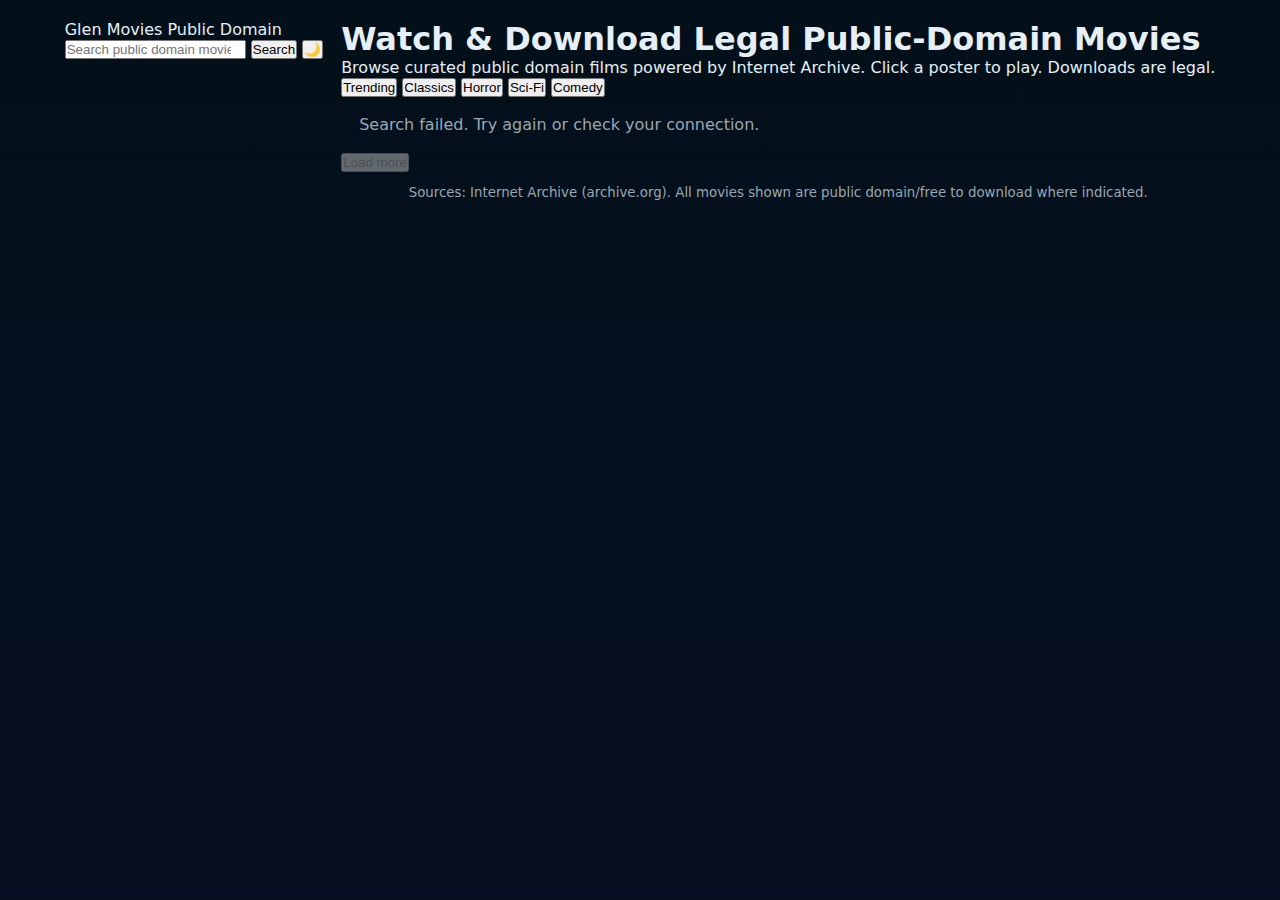
<file: index.html>
<!doctype html>
<html lang="en">
<head>
  <meta charset="utf-8" />
  <meta name="viewport" content="width=device-width,initial-scale=1" />
  <title>Glen Movies — Public Domain</title>
  <link rel="stylesheet" href="style.css" />
</head>
<body>
  <header class="site-header">
    <div class="brand">Glen Movies <span class="tag">Public Domain</span></div>
    <div class="controls">
      <input id="searchInput" type="search" placeholder="Search public domain movies..." />
      <button id="searchBtn">Search</button>
      <button id="darkToggle" aria-pressed="false">🌙</button>
    </div>
  </header>

  <main class="container">
    <section class="features">
      <div>
        <h1>Watch & Download Legal Public-Domain Movies</h1>
        <p>Browse curated public domain films powered by Internet Archive. Click a poster to play. Downloads are legal.</p>
      </div>
      <div class="filters">
        <button class="filter active" data-q="">Trending</button>
        <button class="filter" data-q="subject:(classic)">Classics</button>
        <button class="filter" data-q="subject:(horror)">Horror</button>
        <button class="filter" data-q="subject:(sci-fi)">Sci-Fi</button>
        <button class="filter" data-q="subject:(comedy)">Comedy</button>
      </div>
    </section>

    <section id="gallery" class="gallery">
      <!-- Movie cards inserted here -->
    </section>

    <div id="loadMoreWrap" class="load-more-wrap">
      <button id="loadMore">Load more</button>
    </div>

    <footer class="footer">
      <small>Sources: Internet Archive (archive.org). All movies shown are public domain/free to download where indicated.</small>
    </footer>
  </main>

  <!-- Video modal -->
  <div id="playerModal" class="modal" aria-hidden="true">
    <div class="modal-content">
      <button id="closePlayer" class="close">✕</button>
      <h2 id="playerTitle"></h2>
      <video id="playerVideo" controls playsinline controlsList="nodownload"></video>
      <div class="player-actions">
        <a id="downloadBtn" class="download" target="_blank" rel="noopener">Download file</a>
        <a id="sourceBtn" class="source" target="_blank" rel="noopener">Open on Archive</a>
      </div>
      <p id="playerDesc"></p>
    </div>
  </div>

  <script src="script.js"></script>
</body>
</html>
</file>
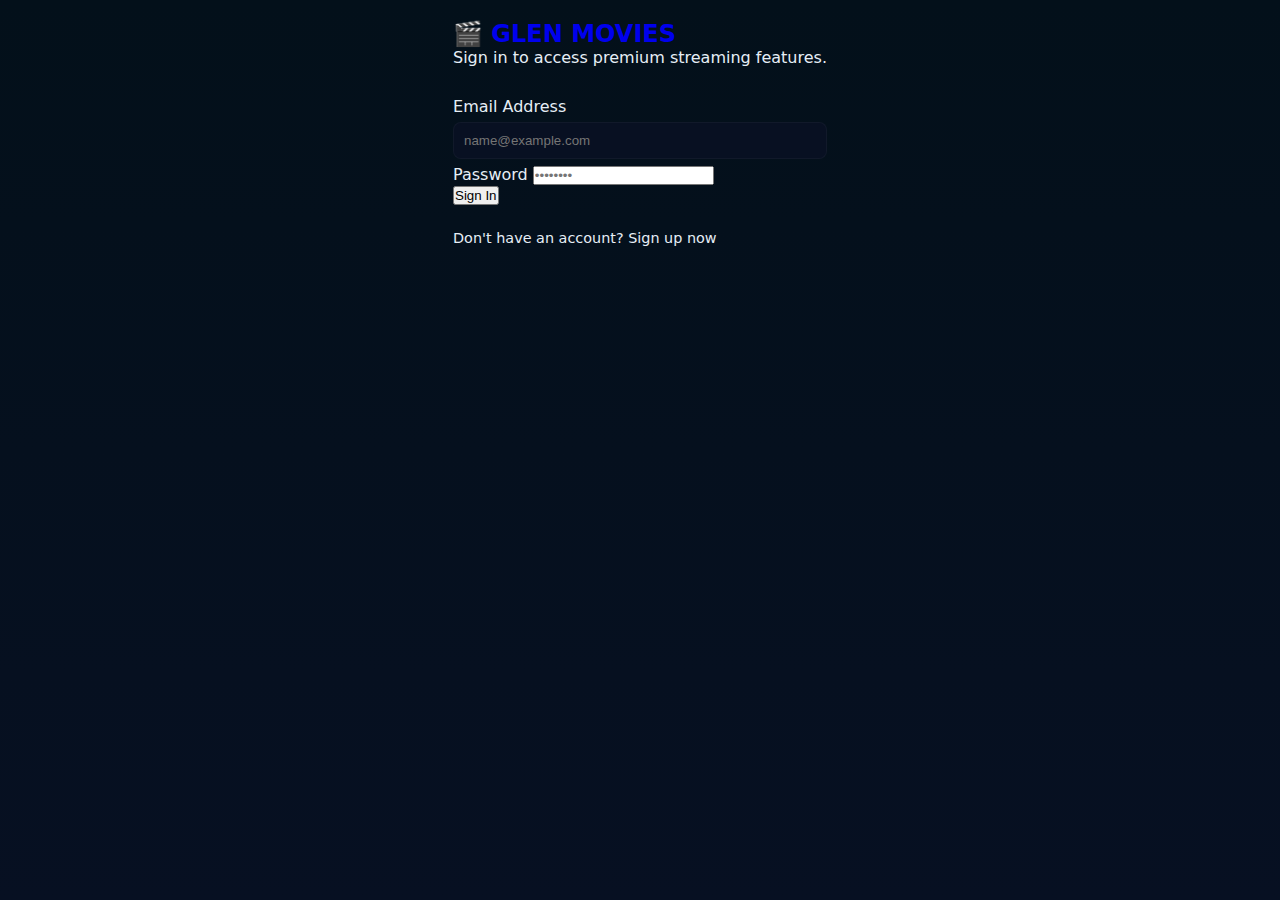
<file: login.html>
<!DOCTYPE html>
<html lang="en">
<head>
    <meta charset="UTF-8">
    <meta name="viewport" content="width=device-width, initial-scale=1.0">
    <title>GLEN MOVIES | Login</title>
    <link href="https://fonts.googleapis.com/css2?family=Roboto:wght@300;400;700&display=swap" rel="stylesheet">
    <link rel="stylesheet" href="style.css"> 
</head>
<body>
    <div class="login-container">
        <a href="index.html" style="text-decoration: none;"><h2 class="logo"><span class="nav-icon">🎬</span> GLEN MOVIES</h2></a>
        
        <p style="color: var(--text-muted); margin-bottom: 30px;">Sign in to access premium streaming features.</p>

        <form>
            <div class="input-group">
                <label for="email">Email Address</label>
                <input type="email" id="email" required placeholder="name@example.com">
            </div>

            <div class="input-group">
                <label for="password">Password</label>
                <input type="password" id="password" required placeholder="••••••••">
            </div>

            <button type="submit" class="btn-login">Sign In</button>
        </form>

        <p style="margin-top: 25px; font-size: 0.9rem;">
            Don't have an account? <a href="#" style="color: var(--accent-color); text-decoration: none;">Sign up now</a>
        </p>
    </div>
</body>
</html>
</file>
<file: style.css>
:root{
  --bg:#071022;
  --card:#0c1421;
  --muted:#9aa7b2;
  --accent:#e50914;
  --glass: rgba(255,255,255,0.03);
  --radius:12px;
  --gap:14px;
  --maxWidth:1200px;
}
*{box-sizing:border-box;margin:0;padding:0}
html,body{height:100%}
body{
  font-family:Inter,system-ui,Segoe UI,Roboto,Arial;
  background:linear-gradient(180deg,#03101a 0%,var(--bg) 100%);
  color:#e6eef6;
  -webkit-font-smoothing:antialiased;
  padding:20px;
  display:flex;
  gap:18px;
  justify-content:center;
}
.sidebar{
  width:210px;
  background:linear-gradient(180deg,#071422,#071026);
  border-radius:14px;
  padding:18px;
  border:1px solid rgba(255,255,255,0.04);
  display:flex;
  flex-direction:column;
  gap:12px;
  height:calc(100vh - 40px);
  position:sticky;
  top:20px;
}
.brand .logo{font-weight:800;font-size:20px;color:var(--accent)}
.brand .sub{font-size:12px;color:var(--muted)}
.side-nav{display:flex;flex-direction:column;gap:8px;margin-top:6px}
.side-nav .nav-btn{
  background:transparent;border:0;color:inherit;padding:10px;border-radius:10px;text-align:left;
  cursor:pointer;border:1px solid rgba(255,255,255,0.02)
}
.side-nav .nav-btn.active, .side-nav .nav-btn:hover{
  background:linear-gradient(90deg, rgba(233,9,20,0.12), rgba(233,9,20,0.04));
  border:1px solid rgba(233,9,20,0.12)
}
.side-controls{margin-top:auto;display:flex;flex-direction:column;gap:8px}
.side-controls .accent{background:var(--accent);border:0;padding:10px;border-radius:10px;color:white;cursor:pointer}
.side-controls .ghost{background:transparent;border:1px solid rgba(255,255,255,0.04);padding:8px;border-radius:10px;color:var(--muted);cursor:pointer}
.side-foot{font-size:12px;color:var(--muted);margin-top:8px}

/* main area */
.main{flex:1;max-width:var(--maxWidth);display:flex;flex-direction:column;gap:12px}
.topbar{display:flex;justify-content:space-between;align-items:center;padding:8px 12px;border-radius:12px;background:rgba(0,0,0,0.2);border:1px solid rgba(255,255,255,0.03)}
.top-left{display:flex;align-items:center;gap:12px}
.icon{background:transparent;border:0;color:var(--muted);font-size:20px;cursor:pointer}
.search{display:flex;gap:8px;align-items:center}
.search input{padding:10px 12px;border-radius:10px;border:1px solid rgba(255,255,255,0.04);background:#081021;color:inherit;min-width:320px}
.search button{background:var(--accent);border:0;padding:10px 12px;border-radius:10px;color:white;cursor:pointer}
.top-right{display:flex;gap:8px;align-items:center}

/* hero */
.hero{height:320px;border-radius:14px;overflow:hidden;position:relative;border:1px solid rgba(255,255,255,0.04)}
.hero-slides{display:flex;height:100%;transition:transform 350ms ease}
.hero-slide{min-width:100%;height:100%;background-size:cover;background-position:center;position:relative}
.hero-overlay{position:absolute;left:40px;bottom:40px;max-width:60%;background:linear-gradient(90deg,rgba(0,0,0,0.5),transparent);padding:14px;border-radius:10px}
.hero-overlay h1{font-size:28px;margin-bottom:6px}
.hero-controls{position:absolute;right:14px;top:50%;transform:translateY(-50%);display:flex;flex-direction:column;gap:8px}
.ghost{background:transparent;border:1px solid rgba(255,255,255,0.06);padding:8px;border-radius:8px;color:var(--muted);cursor:pointer}

/* rows */
.content{display:flex;flex-direction:column;gap:18px;padding:4px 0}
.row{display:flex;flex-direction:column;gap:8px}
.row h3{margin-left:6px}
.row-scroll{display:flex;gap:12px;overflow-x:auto;padding:8px 6px}
.poster{
  width:170px;height:255px;border-radius:10px;object-fit:cover;flex:0 0 auto;cursor:pointer;
  box-shadow:0 8px 30px rgba(0,0,0,0.6);border:1px solid rgba(255,255,255,0.03);
  transition:transform .22s ease;
}
.poster:hover{transform:translateY(-6px) scale(1.03)}
.grid{display:grid;grid-template-columns:repeat(auto-fill,minmax(160px,1fr));gap:12px;padding:6px}

/* player modal */
.modal{position:fixed;inset:0;display:none;align-items:center;justify-content:center;background:linear-gradient(180deg,rgba(1,3,6,0.6),rgba(1,2,4,0.85));z-index:90;padding:20px}
.modal[aria-hidden="false"]{display:flex}
.modal-panel{background:linear-gradient(180deg,#071022,#061126);padding:16px;border-radius:12px;width:100%;max-width:960px;border:1px solid rgba(255,255,255,0.04)}
.modal-panel.small{max-width:760px}
.close{background:transparent;border:0;color:var(--muted);font-size:18px;float:right;cursor:pointer}
.player-head{display:flex;justify-content:space-between;align-items:flex-start;gap:12px}
.player-actions{display:flex;gap:8px}
.player-actions .accent{background:var(--accent);border:0;padding:8px 12px;border-radius:10px;color:white;text-decoration:none}
.player-actions .ghost{background:transparent;border:1px solid rgba(255,255,255,0.04);padding:8px;border-radius:10px;color:var(--muted)}
#playerVideo{width:100%;height:60vh;background:#000;border-radius:10px;margin-top:12px}

/* trailer frame */
.trailerFrame{position:relative;padding-top:56.25%}
.trailerFrame iframe{position:absolute;inset:0;width:100%;height:100%;border:0;border-radius:8px}

/* login */
input[type="email"], input[type="text"]{width:100%;padding:10px;border-radius:8px;border:1px solid rgba(255,255,255,0.04);background:#081022;color:inherit;margin:6px 0}
.row{display:flex;gap:8px}
.muted{color:var(--muted);font-size:13px}

/* footer */
.footer{padding:10px;color:var(--muted);text-align:center}

/* small screens */
@media (max-width:900px){
  .sidebar{display:none}
  .search input{min-width:160px}
  body{padding:12px}
}
</file>
